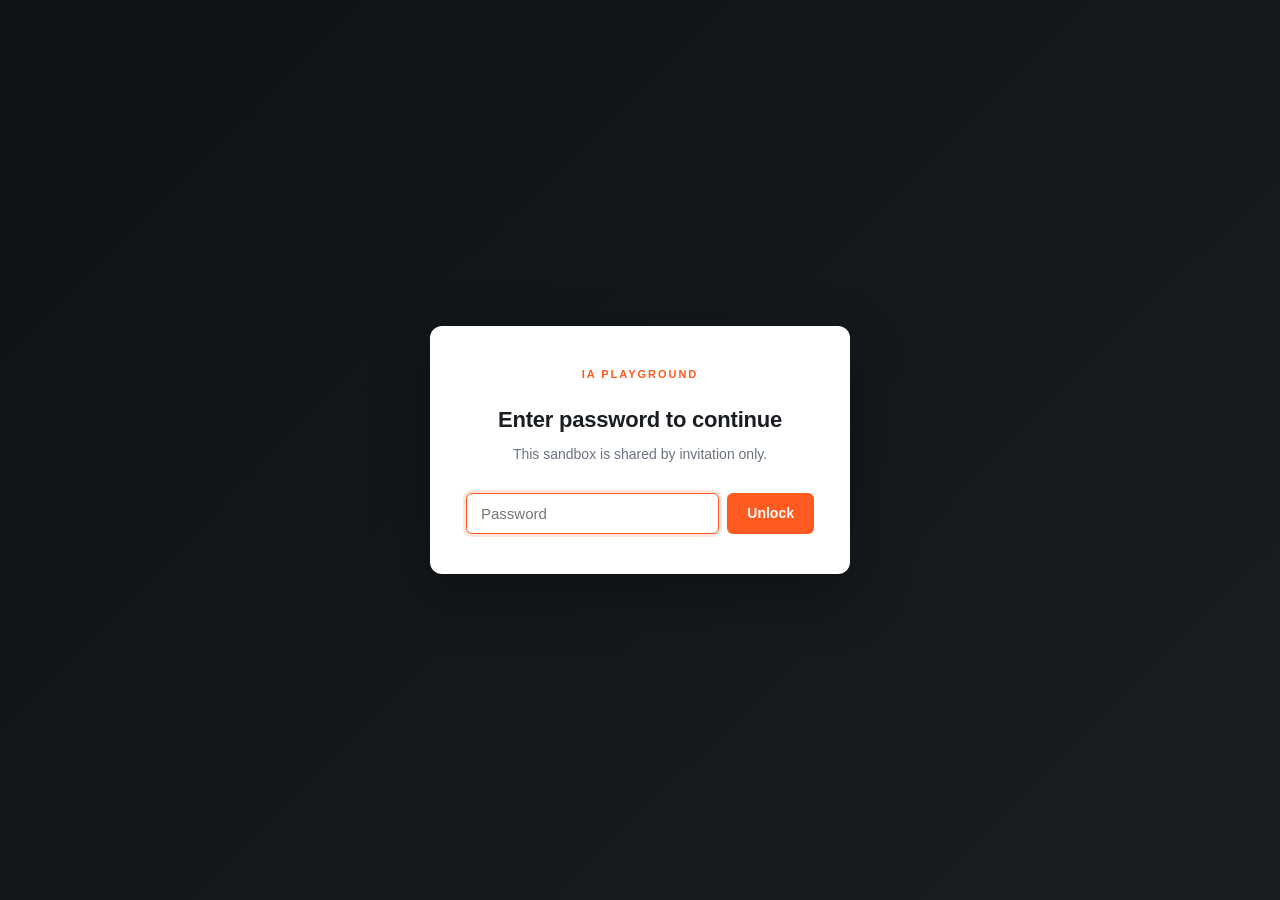
<file: index.html>
<!doctype html>
<html lang="en">
<head>
<meta charset="utf-8" />
<meta name="viewport" content="width=device-width, initial-scale=1" />
<title>B2B SaaS IA Playground</title>
<link rel="stylesheet" href="styles.css" />
</head>
<body>

<!-- ============= PASSWORD GATE ============= -->
<div id="gate" class="gate">
  <div class="gate__card">
    <div class="gate__brand">IA Playground</div>
    <h1 class="gate__title">Enter password to continue</h1>
    <p class="gate__sub">This sandbox is shared by invitation only.</p>
    <form id="gateForm" class="gate__form" autocomplete="off">
      <input type="password" id="gateInput" placeholder="Password" autofocus />
      <button type="submit">Unlock</button>
    </form>
    <div class="gate__error" id="gateError" hidden>Incorrect password.</div>
  </div>
</div>

<div id="app" hidden>

<!-- ============= WELCOME BANNER ============= -->
<aside class="welcome" id="welcomeBanner">
  <button class="welcome__close" id="welcomeClose" title="Dismiss">×</button>
  <div class="welcome__inner">
    <div class="welcome__eyebrow">Welcome — start here</div>
    <h2 class="welcome__title">A sandbox for our site nav &amp; footer</h2>
    <p class="welcome__lead">
      Play with the IA. Try adding pages, renaming items, marking things "coming soon," and switching between launch-day and full-vision views. Nothing you do here affects the real site.
    </p>
    <ol class="welcome__steps">
      <li><strong>Edit below, preview above.</strong> The site preview at the top updates as you type and click in the editor.</li>
      <li><strong>Mark what's not ready.</strong> Click the yellow <span class="welcome__pill">SOON</span> pill on any nav item, footer link, or CTA to flag it as not-launching-day-1.</li>
      <li><strong>Group with headings.</strong> Click the blue <span class="welcome__pill welcome__pill--blue">H</span> pill on any dropdown or footer item to convert it into a non-clickable section heading (e.g., <em>Use Cases</em> grouping above Claims, Servicing, Sales).</li>
      <li><strong>Add a featured block.</strong> Expand any top-level nav item ("Edit children") to find the <em>Featured block</em> card — turn it on to show a promo with eyebrow, headline, description, image, and CTA as the rightmost column of the mega menu. Requires <em>Dropdown style: Mega menu</em> under Layout &amp; Style.</li>
      <li><strong>Switch views.</strong> Use the <em>View</em> dropdown (top of editor) to flip between Launch only / Launch + Coming Soon (grayed) / Full Vision.</li>
      <li><strong>Try a preset.</strong> The <em>Preset</em> dropdown loads alternate IA structures — RT Preset (Standard and Mega Menu variants), plus Minimal, Enterprise, Product-led, and Developer-first — to compare against the current site.</li>
      <li><strong>Send your version back.</strong> If you land on a structure you like, click <em>Export JSON</em> at the top of the editor and email me the file.</li>
    </ol>
    <p class="welcome__foot">Best on desktop. Use <em>Reset to preset</em> any time to undo edits.</p>
  </div>
</aside>

<!-- ============= LIVE PREVIEW ============= -->
<section class="preview-wrap" id="previewWrap">
  <div class="preview-label">LIVE PREVIEW</div>

  <!-- HEADER -->
  <header class="site-header" id="siteHeader">
    <div class="site-header__inner">
      <a class="site-logo" href="#" id="brandLogo">Liberate</a>
      <nav class="site-nav" id="siteNav"></nav>
      <div class="site-cta" id="siteCta"></div>
    </div>
    <div class="mega-panel" id="megaPanel" hidden></div>
  </header>

  <!-- FAUX PAGE BODY -->
  <main class="faux-body">
    <div class="faux-hero">
      <div class="faux-eyebrow">B2B SaaS · sample page</div>
      <h1 class="faux-h1">Hero headline goes here.</h1>
      <p class="faux-sub">This is filler so you can see header and footer in real context. Edit the IA below.</p>
      <div class="faux-buttons">
        <button class="btn btn--primary">Primary CTA</button>
        <button class="btn btn--ghost">Secondary</button>
      </div>
    </div>
  </main>

  <!-- FOOTER -->
  <footer class="site-footer" id="siteFooter"></footer>
</section>


<!-- ============= EDITOR ============= -->
<section class="editor-wrap">
  <div class="editor-head">
    <h2>IA Playground <span class="editor-byline">by Path Forward Marketing</span></h2>
    <div class="editor-head__actions">
      <label class="inline-label">View
        <select id="viewMode" class="select">
          <option value="vision">Full vision (everything)</option>
          <option value="soon" selected>Launch + Coming Soon (grayed)</option>
          <option value="launch">Launch only (hide unlaunched)</option>
        </select>
      </label>
      <label class="inline-label">Preset
        <select id="presetSelect" class="select"></select>
      </label>
      <button class="btn btn--ghost" id="helpBtn" title="Show the welcome instructions again">? Help</button>
      <button class="btn btn--ghost" id="resetBtn" title="Discard edits and reload the selected preset">Reset to preset</button>
      <button class="btn btn--ghost" id="savePresetBtn" title="Save current IA as a named preset">Save as preset</button>
      <button class="btn btn--ghost" id="renamePresetBtn" title="Rename selected custom preset">Rename</button>
      <button class="btn btn--ghost btn--danger-soft" id="deletePresetBtn" title="Delete selected custom preset">Delete preset</button>
      <button class="btn btn--ghost" id="exportBtn">Export JSON</button>
      <button class="btn btn--ghost" id="importBtn">Import JSON</button>
      <input type="file" id="importFile" accept="application/json" hidden />
    </div>
  </div>

  <div class="tabs" id="tabs">
    <button class="tab is-active" data-tab="header">Header Nav</button>
    <button class="tab" data-tab="footer">Footer</button>
    <button class="tab" data-tab="layout">Layout & Style</button>
    <button class="tab" data-tab="brand">Brand</button>
  </div>

  <!-- HEADER TAB -->
  <div class="tab-panel is-active" data-panel="header">
    <p class="panel-help">Top-level items show in the header. Add child items to create dropdowns or a mega menu (controlled in <strong>Layout & Style</strong>).</p>
    <div id="navEditor" class="nav-editor"></div>
    <button class="btn btn--ghost btn--add" id="addNavItem">+ Add top-level item</button>

    <div class="panel-section">
      <h3>Header CTAs</h3>
      <div id="ctaEditor" class="cta-editor"></div>
      <button class="btn btn--ghost btn--add" id="addCta">+ Add CTA</button>
    </div>
  </div>

  <!-- FOOTER TAB -->
  <div class="tab-panel" data-panel="footer">
    <p class="panel-help">Footer columns appear left-to-right. Below them: social, contact, legal, copyright.</p>
    <div id="footerColsEditor" class="footer-cols-editor"></div>
    <button class="btn btn--ghost btn--add" id="addFooterCol">+ Add footer column</button>

    <div class="panel-section grid-2">
      <div>
        <h3>Social Links</h3>
        <div id="socialEditor" class="link-list"></div>
        <button class="btn btn--ghost btn--add" id="addSocial">+ Add social link</button>
      </div>
      <div>
        <h3>Legal Links</h3>
        <div id="legalEditor" class="link-list"></div>
        <button class="btn btn--ghost btn--add" id="addLegal">+ Add legal link</button>
      </div>
    </div>

    <div class="panel-section grid-2">
      <div>
        <h3>Contact</h3>
        <label class="field">
          <span>Phone</span>
          <input type="text" id="contactPhone" />
        </label>
        <label class="field">
          <span>Email</span>
          <input type="text" id="contactEmail" />
        </label>
        <label class="field">
          <span>Address</span>
          <input type="text" id="contactAddress" />
        </label>
      </div>
      <div>
        <h3>Newsletter signup</h3>
        <label class="field">
          <input type="checkbox" id="newsletterOn" />
          <span>Show newsletter signup in footer</span>
        </label>
        <label class="field">
          <span>Heading</span>
          <input type="text" id="newsletterHeading" />
        </label>
        <label class="field">
          <span>Placeholder</span>
          <input type="text" id="newsletterPlaceholder" />
        </label>
        <h3 style="margin-top:24px">Copyright</h3>
        <label class="field">
          <span>Text</span>
          <input type="text" id="copyrightText" />
        </label>
      </div>
    </div>
  </div>

  <!-- LAYOUT TAB -->
  <div class="tab-panel" data-panel="layout">
    <div class="panel-section grid-2">
      <div>
        <h3>Header</h3>
        <label class="field">
          <span>Dropdown style</span>
          <select id="dropdownStyle" class="select">
            <option value="simple">Simple dropdown (one column)</option>
            <option value="mega">Mega menu (multi-column hover panel)</option>
            <option value="none">No dropdowns (flatten to top level)</option>
          </select>
        </label>
        <label class="field">
          <span>Header alignment</span>
          <select id="navAlign" class="select">
            <option value="center">Logo left · nav center · CTA right</option>
            <option value="left">Logo + nav left · CTA right</option>
          </select>
        </label>
        <label class="field">
          <input type="checkbox" id="stickyHeader" />
          <span>Sticky header</span>
        </label>
        <label class="field">
          <input type="checkbox" id="headerBorder" />
          <span>Header bottom border</span>
        </label>
      </div>
      <div>
        <h3>Footer</h3>
        <label class="field">
          <span>Column width</span>
          <select id="footerColWidth" class="select">
            <option value="auto">Auto (equal columns)</option>
            <option value="logo-wide">Logo column wide, link cols narrow</option>
          </select>
        </label>
        <label class="field">
          <input type="checkbox" id="footerShowLogo" />
          <span>Show logo + tagline in footer</span>
        </label>
        <label class="field">
          <span>Footer tagline</span>
          <input type="text" id="footerTagline" />
        </label>
      </div>
    </div>
  </div>

  <!-- BRAND TAB -->
  <div class="tab-panel" data-panel="brand">
    <div class="panel-section grid-2">
      <div>
        <h3>Brand</h3>
        <label class="field">
          <span>Brand name (logo text)</span>
          <input type="text" id="brandName" />
        </label>
        <label class="field">
          <span>Primary color</span>
          <input type="color" id="colorPrimary" />
        </label>
        <label class="field">
          <span>Header background</span>
          <input type="color" id="colorHeaderBg" />
        </label>
        <label class="field">
          <span>Header text</span>
          <input type="color" id="colorHeaderText" />
        </label>
      </div>
      <div>
        <h3>Footer colors</h3>
        <label class="field">
          <span>Footer background</span>
          <input type="color" id="colorFooterBg" />
        </label>
        <label class="field">
          <span>Footer text</span>
          <input type="color" id="colorFooterText" />
        </label>
        <label class="field">
          <span>Footer link</span>
          <input type="color" id="colorFooterLink" />
        </label>
      </div>
    </div>
  </div>

</section>

</div><!-- /#app -->

<script src="password.js"></script>
<script>
(async function gateInit() {
  const KEY = "iaPlayground.unlocked.v1";
  const gate = document.getElementById("gate");
  const app = document.getElementById("app");
  const form = document.getElementById("gateForm");
  const input = document.getElementById("gateInput");
  const errEl = document.getElementById("gateError");

  function reveal() {
    gate.style.display = "none";
    app.hidden = false;
    // Lazy-load the app's main script only after unlock
    if (!document.getElementById("appScript")) {
      const s = document.createElement("script");
      s.id = "appScript";
      s.src = "app.js";
      document.body.appendChild(s);
    }
  }

  async function sha256(str) {
    const buf = new TextEncoder().encode(str);
    const hash = await crypto.subtle.digest("SHA-256", buf);
    return Array.from(new Uint8Array(hash)).map(b => b.toString(16).padStart(2, "0")).join("");
  }

  // Already unlocked this session?
  if (sessionStorage.getItem(KEY) === "1") { reveal(); return; }

  form.addEventListener("submit", async (e) => {
    e.preventDefault();
    errEl.hidden = true;
    const h = await sha256(input.value);
    if (h === PASSWORD_HASH) {
      sessionStorage.setItem(KEY, "1");
      reveal();
    } else {
      errEl.hidden = false;
      input.select();
    }
  });
})();
</script>
</body>
</html>
</file>
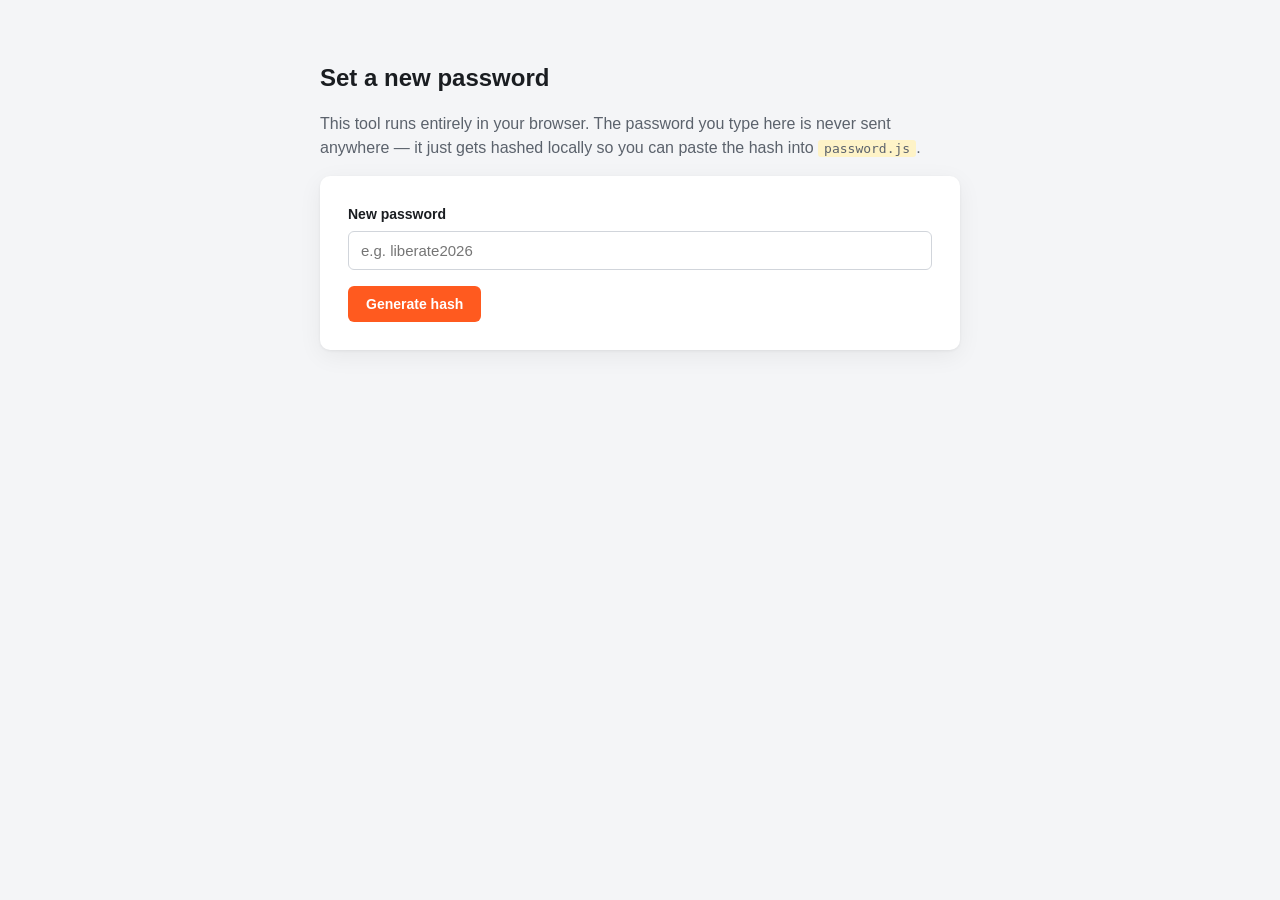
<file: set-password.html>
<!doctype html>
<html lang="en">
<head>
<meta charset="utf-8" />
<meta name="viewport" content="width=device-width, initial-scale=1" />
<title>Set Password — IA Playground</title>
<style>
  body {
    font-family: -apple-system, BlinkMacSystemFont, "Segoe UI", Inter, Roboto, sans-serif;
    background: #f4f5f7;
    color: #1a1d21;
    max-width: 640px;
    margin: 60px auto;
    padding: 0 24px;
    line-height: 1.5;
  }
  h1 { margin-top: 0; font-size: 24px; }
  .card {
    background: #fff;
    border-radius: 10px;
    padding: 28px;
    box-shadow: 0 1px 3px rgba(0,0,0,0.06), 0 6px 24px rgba(0,0,0,0.06);
  }
  label { display: block; font-weight: 600; margin-bottom: 6px; font-size: 14px; }
  input[type=text] {
    width: 100%;
    padding: 10px 12px;
    border: 1px solid #d1d5db;
    border-radius: 6px;
    font-size: 15px;
    font-family: inherit;
    margin-bottom: 16px;
    box-sizing: border-box;
  }
  button {
    background: #ff5a1f;
    color: #fff;
    border: none;
    padding: 10px 18px;
    border-radius: 6px;
    font-weight: 600;
    font-size: 14px;
    cursor: pointer;
  }
  button:hover { opacity: 0.9; }
  button.copy { background: #4b5563; margin-left: 8px; }
  .result {
    margin-top: 24px;
    padding: 16px;
    background: #f9fafb;
    border: 1px solid #e6e7ea;
    border-radius: 6px;
    display: none;
  }
  .result.is-shown { display: block; }
  .hash {
    font-family: ui-monospace, "SF Mono", Consolas, Monaco, monospace;
    font-size: 13px;
    word-break: break-all;
    background: #fff;
    padding: 10px;
    border: 1px solid #d1d5db;
    border-radius: 4px;
    margin: 10px 0;
  }
  .steps {
    color: #4b5563;
    font-size: 14px;
    margin-top: 14px;
  }
  .steps ol { padding-left: 22px; margin: 8px 0; }
  .steps li { margin-bottom: 4px; }
  code {
    background: #fef3c7;
    padding: 1px 6px;
    border-radius: 3px;
    font-size: 13px;
  }
  .toast {
    position: fixed;
    bottom: 24px;
    left: 50%;
    transform: translateX(-50%);
    background: #1a1d21;
    color: #fff;
    padding: 10px 18px;
    border-radius: 6px;
    font-size: 14px;
    opacity: 0;
    transition: opacity 0.2s;
    pointer-events: none;
  }
  .toast.is-shown { opacity: 1; }
</style>
</head>
<body>

<h1>Set a new password</h1>
<p style="color:#5b626c">This tool runs entirely in your browser. The password you type here is never sent anywhere — it just gets hashed locally so you can paste the hash into <code>password.js</code>.</p>

<div class="card">
  <label for="pw">New password</label>
  <input type="text" id="pw" placeholder="e.g. liberate2026" autocomplete="off" />
  <button id="genBtn">Generate hash</button>

  <div class="result" id="result">
    <strong>Hash for this password:</strong>
    <div class="hash" id="hashOut"></div>
    <button class="copy" id="copyBtn">Copy hash</button>

    <div class="steps">
      <strong>Next steps:</strong>
      <ol>
        <li>Open <code>password.js</code> in any text editor</li>
        <li>Replace the value of <code>PASSWORD_HASH</code> with the hash above (keep the quotes)</li>
        <li>Save the file and re-upload it to GitHub</li>
        <li>Tell your client the new password</li>
      </ol>
    </div>
  </div>
</div>

<div class="toast" id="toast">Copied!</div>

<script>
async function sha256(str) {
  const buf = new TextEncoder().encode(str);
  const hash = await crypto.subtle.digest("SHA-256", buf);
  return Array.from(new Uint8Array(hash)).map(b => b.toString(16).padStart(2, "0")).join("");
}

document.getElementById("genBtn").addEventListener("click", async () => {
  const pw = document.getElementById("pw").value;
  if (!pw) { alert("Type a password first."); return; }
  const hash = await sha256(pw);
  document.getElementById("hashOut").textContent = hash;
  document.getElementById("result").classList.add("is-shown");
});

document.getElementById("pw").addEventListener("keydown", (e) => {
  if (e.key === "Enter") document.getElementById("genBtn").click();
});

document.getElementById("copyBtn").addEventListener("click", async () => {
  const hash = document.getElementById("hashOut").textContent;
  await navigator.clipboard.writeText(hash);
  const t = document.getElementById("toast");
  t.classList.add("is-shown");
  setTimeout(() => t.classList.remove("is-shown"), 1500);
});
</script>

</body>
</html>
</file>
<file: styles.css>
/* ============ RESET / BASE ============ */
*, *::before, *::after { box-sizing: border-box; }
html, body { margin: 0; padding: 0; }
body {
  font-family: -apple-system, BlinkMacSystemFont, "Segoe UI", Inter, Roboto, sans-serif;
  color: #1a1d21;
  background: #f4f5f7;
  font-size: 15px;
  line-height: 1.5;
}
button { font-family: inherit; cursor: pointer; }
input, select { font-family: inherit; font-size: 14px; }

:root {
  --c-primary: #ff5a1f;
  --c-header-bg: #ffffff;
  --c-header-text: #0e1116;
  --c-footer-bg: #0e1116;
  --c-footer-text: #c9ccd2;
  --c-footer-link: #ffffff;
}

/* ============ PREVIEW ============ */
.preview-wrap {
  position: relative;
  background: #fff;
  margin: 16px;
  border-radius: 10px;
  overflow: hidden;
  box-shadow: 0 1px 3px rgba(0,0,0,0.06), 0 6px 24px rgba(0,0,0,0.06);
}
.preview-label {
  position: absolute;
  top: 10px;
  right: 12px;
  font-size: 10px;
  letter-spacing: 0.12em;
  font-weight: 700;
  color: #9aa0a8;
  z-index: 10;
}

/* ============ SITE HEADER (rendered) ============ */
.site-header {
  background: var(--c-header-bg);
  color: var(--c-header-text);
  position: relative;
}
.site-header.has-border { border-bottom: 1px solid #e6e7ea; }
.site-header__inner {
  display: flex;
  align-items: center;
  gap: 32px;
  padding: 18px 36px;
  max-width: 1280px;
  margin: 0 auto;
}
.site-header.align-left .site-nav { margin-right: auto; }
.site-header.align-center .site-nav {
  position: absolute;
  left: 50%;
  transform: translateX(-50%);
}
.site-header.align-center .site-cta { margin-left: auto; }

.site-logo {
  font-weight: 700;
  font-size: 20px;
  color: inherit;
  text-decoration: none;
  letter-spacing: -0.01em;
}
.site-nav {
  display: flex;
  gap: 4px;
  align-items: center;
}
.nav-item {
  position: relative;
}
.nav-item__label {
  display: inline-flex;
  align-items: center;
  gap: 6px;
  padding: 8px 14px;
  border-radius: 6px;
  color: inherit;
  text-decoration: none;
  font-size: 14px;
  font-weight: 500;
  cursor: pointer;
  user-select: none;
}
.nav-item__label:hover { background: rgba(0,0,0,0.05); }
.nav-item__caret {
  width: 8px; height: 8px;
  border-right: 1.5px solid currentColor;
  border-bottom: 1.5px solid currentColor;
  transform: rotate(45deg) translate(-2px, -2px);
  opacity: 0.6;
}

/* Simple dropdown */
.nav-dropdown {
  position: absolute;
  top: calc(100% + 6px);
  left: 0;
  min-width: 220px;
  background: #fff;
  border-radius: 8px;
  box-shadow: 0 4px 24px rgba(0,0,0,0.12), 0 0 0 1px rgba(0,0,0,0.04);
  padding: 8px;
  display: none;
  z-index: 20;
}
.nav-item:hover .nav-dropdown { display: block; }
.nav-dropdown a {
  display: block;
  padding: 9px 12px;
  border-radius: 6px;
  color: #1a1d21;
  text-decoration: none;
  font-size: 14px;
}
.nav-dropdown a:hover { background: #f3f4f6; }

/* Mega menu */
.mega-panel {
  position: absolute;
  top: 100%;
  left: 0;
  right: 0;
  background: #fff;
  box-shadow: 0 8px 24px rgba(0,0,0,0.08);
  padding: 28px 36px;
  display: none;
  z-index: 20;
  border-top: 1px solid #e6e7ea;
}
.mega-panel.is-open { display: block; }
.mega-grid {
  max-width: 1280px;
  margin: 0 auto;
  display: grid;
  grid-template-columns: repeat(4, 1fr);
  gap: 28px;
}
.mega-col h4 {
  font-size: 11px;
  letter-spacing: 0.08em;
  text-transform: uppercase;
  color: #6b7280;
  margin: 0 0 10px;
}
.mega-col a {
  display: block;
  padding: 6px 0;
  color: #1a1d21;
  text-decoration: none;
  font-size: 14px;
}
.mega-col a:hover { color: var(--c-primary); }

.site-cta { display: flex; align-items: center; gap: 10px; }

/* ============ FAUX BODY ============ */
.faux-body { padding: 64px 36px; max-width: 1280px; margin: 0 auto; }
.faux-hero { max-width: 720px; }
.faux-eyebrow {
  font-size: 12px;
  font-weight: 600;
  letter-spacing: 0.1em;
  text-transform: uppercase;
  color: var(--c-primary);
  margin-bottom: 12px;
}
.faux-h1 { font-size: 44px; line-height: 1.1; margin: 0 0 16px; letter-spacing: -0.02em; }
.faux-sub { font-size: 17px; color: #5b626c; margin: 0 0 28px; }
.faux-buttons { display: flex; gap: 12px; }
.faux-block {
  margin-top: 48px;
  height: 220px;
  background: linear-gradient(180deg, #f3f4f6, #eceef2);
  border-radius: 12px;
}

/* ============ SITE FOOTER (rendered) ============ */
.site-footer {
  background: var(--c-footer-bg);
  color: var(--c-footer-text);
  padding: 56px 36px 28px;
}
.site-footer__inner {
  max-width: 1280px;
  margin: 0 auto;
}
.footer-cols {
  display: grid;
  gap: 32px;
  margin-bottom: 40px;
}
.footer-cols.col-auto { grid-template-columns: repeat(var(--col-count, 4), 1fr); }
.footer-cols.col-logo-wide {
  grid-template-columns: 1.6fr repeat(var(--col-count, 3), 1fr);
}
.footer-col h4 {
  font-size: 12px;
  letter-spacing: 0.08em;
  text-transform: uppercase;
  color: var(--c-footer-link);
  margin: 0 0 14px;
  font-weight: 600;
  opacity: 0.85;
}
.footer-col a {
  display: block;
  color: var(--c-footer-text);
  text-decoration: none;
  font-size: 14px;
  padding: 5px 0;
}
.footer-col a:hover { color: var(--c-footer-link); }
.footer-brand-col .brand-name {
  color: var(--c-footer-link);
  font-size: 20px;
  font-weight: 700;
  display: block;
  margin-bottom: 10px;
}
.footer-brand-col .tagline {
  font-size: 14px;
  opacity: 0.8;
  max-width: 280px;
}
.newsletter {
  margin-top: 18px;
}
.newsletter h5 {
  color: var(--c-footer-link);
  font-size: 13px;
  margin: 0 0 8px;
  font-weight: 600;
}
.newsletter-form { display: flex; gap: 0; max-width: 320px; }
.newsletter-form input {
  flex: 1;
  padding: 9px 12px;
  border: 1px solid rgba(255,255,255,0.2);
  background: rgba(255,255,255,0.06);
  color: var(--c-footer-link);
  border-radius: 6px 0 0 6px;
  outline: none;
}
.newsletter-form button {
  background: var(--c-primary);
  border: none;
  color: #fff;
  padding: 9px 14px;
  border-radius: 0 6px 6px 0;
  font-weight: 600;
}

.footer-bottom {
  border-top: 1px solid rgba(255,255,255,0.1);
  padding-top: 22px;
  display: flex;
  align-items: center;
  flex-wrap: wrap;
  gap: 18px;
  font-size: 13px;
}
.footer-bottom .copyright { opacity: 0.7; }
.footer-bottom .social {
  display: flex;
  gap: 14px;
  margin-left: auto;
}
.footer-bottom .social a {
  color: var(--c-footer-text);
  text-decoration: none;
  font-size: 13px;
}
.footer-bottom .legal {
  display: flex;
  gap: 18px;
}
.footer-bottom .legal a {
  color: var(--c-footer-text);
  text-decoration: none;
  font-size: 13px;
  opacity: 0.8;
}
.footer-contact {
  font-size: 13px;
  opacity: 0.7;
  margin-right: 18px;
}

/* ============ BUTTONS ============ */
.btn {
  border: none;
  padding: 9px 16px;
  border-radius: 6px;
  font-weight: 600;
  font-size: 14px;
  display: inline-flex;
  align-items: center;
  gap: 6px;
  transition: opacity 0.15s, background 0.15s;
}
.btn--primary {
  background: var(--c-primary);
  color: #fff;
}
.btn--primary:hover { opacity: 0.9; }
.btn--ghost {
  background: transparent;
  color: inherit;
  border: 1px solid rgba(0,0,0,0.15);
}
.btn--ghost:hover { background: rgba(0,0,0,0.04); }
.btn--text {
  background: transparent;
  color: inherit;
  padding: 8px 12px;
}
.btn--text:hover { background: rgba(0,0,0,0.05); }
.btn--add {
  margin-top: 12px;
  font-weight: 500;
  color: #4b5563;
}
.btn--xs {
  padding: 4px 8px;
  font-size: 12px;
  font-weight: 500;
}
.btn--danger {
  color: #b91c1c;
  background: transparent;
  border: 1px solid transparent;
}
.btn--danger:hover { background: #fef2f2; border-color: #fecaca; }

/* ============ EDITOR ============ */
.editor-wrap {
  margin: 16px;
  background: #fff;
  border-radius: 10px;
  box-shadow: 0 1px 3px rgba(0,0,0,0.06);
  overflow: hidden;
}
.editor-head {
  display: flex;
  align-items: center;
  justify-content: space-between;
  padding: 18px 24px;
  border-bottom: 1px solid #eceef2;
  flex-wrap: wrap;
  gap: 12px;
}
.editor-head h2 { margin: 0; font-size: 18px; }
.editor-byline {
  font-size: 12px;
  font-weight: 500;
  color: #6b7280;
  margin-left: 8px;
  letter-spacing: 0.01em;
}
.editor-head__actions { display: flex; gap: 8px; align-items: center; }

.tabs {
  display: flex;
  gap: 2px;
  padding: 0 24px;
  border-bottom: 1px solid #eceef2;
  background: #fafbfc;
}
.tab {
  background: transparent;
  border: none;
  padding: 14px 18px;
  font-size: 14px;
  font-weight: 500;
  color: #6b7280;
  border-bottom: 2px solid transparent;
  margin-bottom: -1px;
}
.tab:hover { color: #1a1d21; }
.tab.is-active {
  color: #1a1d21;
  border-bottom-color: var(--c-primary);
}
.tab-panel { display: none; padding: 24px; }
.tab-panel.is-active { display: block; }
.panel-help { color: #6b7280; font-size: 13px; margin: 0 0 18px; }
.panel-section { margin-top: 28px; padding-top: 24px; border-top: 1px solid #eceef2; }
.panel-section h3 { margin: 0 0 12px; font-size: 14px; font-weight: 600; }
.grid-2 { display: grid; grid-template-columns: 1fr 1fr; gap: 32px; }

/* Fields */
.field {
  display: block;
  margin-bottom: 12px;
  font-size: 13px;
}
.field span { display: block; color: #4b5563; margin-bottom: 4px; font-weight: 500; }
.field input[type="text"],
.field input[type="email"],
.field .select,
.select {
  width: 100%;
  padding: 8px 10px;
  border: 1px solid #d1d5db;
  border-radius: 6px;
  background: #fff;
  outline: none;
}
.select { width: auto; padding-right: 28px; }
.field input[type="text"]:focus,
.field .select:focus,
.select:focus {
  border-color: var(--c-primary);
  box-shadow: 0 0 0 3px rgba(255,90,31,0.15);
}
.field input[type="checkbox"] { margin-right: 8px; transform: translateY(2px); }
.field input[type="checkbox"] + span { display: inline; margin: 0; }
.field input[type="color"] {
  width: 60px; height: 32px; border: 1px solid #d1d5db; border-radius: 6px;
  padding: 2px; background: #fff;
}

/* Nav editor */
.nav-editor { display: flex; flex-direction: column; gap: 10px; }
.nav-row {
  border: 1px solid #e6e7ea;
  border-radius: 8px;
  background: #fafbfc;
  padding: 12px;
}
.nav-row__head {
  display: flex;
  gap: 8px;
  align-items: center;
}
.drag-handle {
  cursor: grab;
  color: #9aa0a8;
  font-size: 18px;
  user-select: none;
  padding: 0 4px;
}
.nav-row__head input {
  flex: 1;
  padding: 7px 10px;
  border: 1px solid #d1d5db;
  border-radius: 6px;
  background: #fff;
}
.nav-row__head .href {
  width: 180px;
}
.nav-row__children {
  margin-top: 10px;
  padding-left: 26px;
  display: none;
}
.nav-row.is-expanded .nav-row__children { display: block; }
.child-row {
  display: flex;
  gap: 6px;
  align-items: center;
  margin-bottom: 6px;
}
.child-row input {
  flex: 1;
  padding: 6px 10px;
  border: 1px solid #d1d5db;
  border-radius: 6px;
  background: #fff;
  font-size: 13px;
}
.child-row input.href { flex: 0 0 160px; }
.toggle-children {
  background: transparent;
  border: 1px solid #d1d5db;
  color: #4b5563;
  padding: 6px 10px;
  border-radius: 6px;
  font-size: 12px;
  font-weight: 500;
}
.toggle-children:hover { background: #fff; }
.children-count {
  font-size: 11px;
  color: #6b7280;
  background: #e6e7ea;
  border-radius: 10px;
  padding: 2px 8px;
  margin-left: 4px;
}

/* CTA editor */
.cta-editor { display: flex; flex-direction: column; gap: 8px; }
.cta-row {
  display: flex;
  gap: 8px;
  align-items: center;
  background: #fafbfc;
  padding: 10px;
  border: 1px solid #e6e7ea;
  border-radius: 8px;
}
.cta-row input { padding: 7px 10px; border: 1px solid #d1d5db; border-radius: 6px; background: #fff; }
.cta-row input.label { flex: 1; }
.cta-row input.href { flex: 0 0 160px; }
.cta-row select { padding: 7px 10px; border: 1px solid #d1d5db; border-radius: 6px; background: #fff; }

/* Footer cols editor */
.footer-cols-editor { display: flex; flex-direction: column; gap: 12px; }
.fcol-row {
  border: 1px solid #e6e7ea;
  border-radius: 8px;
  background: #fafbfc;
  padding: 12px;
}
.fcol-row__head {
  display: flex; gap: 8px; align-items: center;
  margin-bottom: 10px;
}
.fcol-row__head input {
  flex: 1;
  padding: 7px 10px;
  border: 1px solid #d1d5db;
  border-radius: 6px;
  background: #fff;
  font-weight: 600;
}
.fcol-row__links { padding-left: 26px; display: flex; flex-direction: column; gap: 6px; }

/* link list (social / legal) */
.link-list { display: flex; flex-direction: column; gap: 6px; margin-bottom: 6px; }

/* ===== Heading items (rendered preview) ===== */
.nav-dropdown .heading-item,
.mega-col .heading-item {
  display: block;
  font-size: 10px;
  font-weight: 700;
  letter-spacing: 0.1em;
  text-transform: uppercase;
  color: #9aa0a8;
  padding: 14px 12px 4px;
  cursor: default;
  pointer-events: none;
}
.nav-dropdown .heading-item:first-child,
.mega-col .heading-item:first-child { padding-top: 4px; }
.footer-col .heading-item {
  display: block;
  pointer-events: none;
  text-transform: uppercase;
  font-size: 10px;
  letter-spacing: 0.1em;
  color: rgba(255,255,255,0.45);
  margin: 16px 0 4px;
  font-weight: 600;
}
.footer-col .heading-item:first-child { margin-top: 0; }

/* ===== Featured block (mega menu rightmost col) ===== */
.mega-featured-col {
  align-self: start;
}
.mega-featured {
  background: #f9fafb;
  border-radius: 10px;
  padding: 16px;
  border: 1px solid #e6e7ea;
  display: flex;
  flex-direction: column;
  gap: 8px;
  text-decoration: none;
  color: inherit;
}
.mega-featured:hover { border-color: var(--c-primary); }
.mega-featured__img {
  width: 100%;
  height: 110px;
  border-radius: 6px;
  background: linear-gradient(135deg, #fef3c7 0%, rgba(255,90,31,0.25) 100%);
  background-size: cover;
  background-position: center;
}
.mega-featured__eyebrow {
  font-size: 10px;
  font-weight: 700;
  letter-spacing: 0.1em;
  text-transform: uppercase;
  color: var(--c-primary);
  margin-top: 4px;
}
.mega-featured__headline {
  font-size: 15px;
  font-weight: 600;
  color: #1a1d21;
  line-height: 1.3;
}
.mega-featured__desc {
  font-size: 13px;
  color: #5b626c;
  line-height: 1.4;
}
.mega-featured__cta {
  font-size: 13px;
  color: var(--c-primary);
  font-weight: 600;
  margin-top: 4px;
}

/* ===== Coming-soon (rendered preview) ===== */
.is-soon { opacity: 0.42; position: relative; }
.is-soon::after {
  content: "SOON";
  position: absolute;
  top: -4px;
  right: -6px;
  font-size: 8px;
  font-weight: 700;
  letter-spacing: 0.06em;
  color: #b45309;
  background: #fef3c7;
  padding: 1px 5px;
  border-radius: 6px;
  line-height: 1.3;
  pointer-events: none;
}
.footer-col.is-soon::after,
.mega-col.is-soon::after { top: -10px; right: 0; }
.footer-col a.is-soon,
.nav-dropdown a.is-soon,
.mega-col a.is-soon {
  opacity: 0.45;
}
.footer-col a.is-soon::after,
.nav-dropdown a.is-soon::after,
.mega-col a.is-soon::after {
  position: static;
  display: inline-block;
  margin-left: 8px;
  top: auto; right: auto;
  transform: none;
}

/* ===== Editor: inline header label + soon toggle ===== */
.inline-label {
  display: inline-flex;
  align-items: center;
  gap: 6px;
  font-size: 12px;
  color: #6b7280;
  font-weight: 500;
}
.inline-label .select { font-size: 13px; }

.btn--soon {
  background: #fff;
  border: 1px solid #d1d5db;
  color: #6b7280;
  font-size: 10px;
  font-weight: 700;
  letter-spacing: 0.06em;
  padding: 4px 8px;
  border-radius: 12px;
}
.btn--soon:hover { background: #fef3c7; border-color: #fcd34d; color: #b45309; }
.btn--soon.is-on {
  background: #fef3c7;
  border-color: #fcd34d;
  color: #b45309;
}

.btn--heading {
  background: #fff;
  border: 1px solid #d1d5db;
  color: #6b7280;
  font-size: 10px;
  font-weight: 700;
  letter-spacing: 0.06em;
  padding: 4px 8px;
  border-radius: 12px;
}
.btn--heading:hover { background: #eff6ff; border-color: #93c5fd; color: #1d4ed8; }
.btn--heading.is-on {
  background: #eff6ff;
  border-color: #93c5fd;
  color: #1d4ed8;
}

.child-row.row-heading input.label {
  font-weight: 700;
  text-transform: uppercase;
  font-size: 12px;
  letter-spacing: 0.06em;
  color: #4b5563;
}
.child-row.row-heading input.href { opacity: 0.4; }

/* ===== Featured block editor ===== */
.featured-editor {
  margin-top: 10px;
  margin-left: 26px;
  padding: 12px;
  background: #fff;
  border: 1px dashed #d1d5db;
  border-radius: 8px;
}
.featured-editor__head {
  display: flex;
  align-items: center;
  gap: 10px;
  margin-bottom: 4px;
}
.featured-editor__head label {
  display: flex;
  align-items: center;
  gap: 6px;
  font-size: 13px;
  font-weight: 600;
  color: #1a1d21;
  cursor: pointer;
}
.featured-editor__hint {
  font-size: 11px;
  color: #9aa0a8;
  margin-left: auto;
}
.featured-editor__fields {
  display: grid;
  grid-template-columns: 1fr 1fr;
  gap: 10px;
  margin-top: 10px;
}
.featured-editor__fields .full { grid-column: 1 / -1; }
.featured-editor__fields label {
  display: block;
  font-size: 12px;
  color: #4b5563;
  font-weight: 500;
}
.featured-editor__fields input {
  width: 100%;
  padding: 6px 10px;
  border: 1px solid #d1d5db;
  border-radius: 6px;
  font-size: 13px;
  margin-top: 3px;
  box-sizing: border-box;
}

.btn--danger-soft { color: #b91c1c; }
.btn--danger-soft:hover { background: #fef2f2; border-color: #fecaca; }

/* rows that are marked soon get a subtle stripe */
.nav-row.row-soon,
.fcol-row.row-soon { background: repeating-linear-gradient(45deg, #fafbfc, #fafbfc 8px, #fef9e7 8px, #fef9e7 16px); }
.child-row.row-soon input { background: #fffbeb; }

/* preset dropdown groups */
optgroup { font-style: normal; font-weight: 600; }

/* ============ WELCOME BANNER ============ */
.welcome {
  position: relative;
  margin: 16px 16px 0;
  background: linear-gradient(135deg, #fff7ed 0%, #fef3c7 100%);
  border: 1px solid #fcd34d;
  border-left: 4px solid #ff5a1f;
  border-radius: 10px;
  padding: 24px 28px 22px;
  box-shadow: 0 1px 3px rgba(0,0,0,0.04);
}
.welcome[hidden] { display: none; }
.welcome__close {
  position: absolute;
  top: 10px;
  right: 12px;
  background: transparent;
  border: none;
  font-size: 22px;
  line-height: 1;
  color: #92400e;
  cursor: pointer;
  padding: 4px 8px;
  border-radius: 4px;
}
.welcome__close:hover { background: rgba(146,64,14,0.1); }
.welcome__inner { max-width: 880px; }
.welcome__eyebrow {
  font-size: 11px;
  letter-spacing: 0.12em;
  text-transform: uppercase;
  font-weight: 700;
  color: #b45309;
  margin-bottom: 6px;
}
.welcome__title {
  margin: 0 0 8px;
  font-size: 20px;
  letter-spacing: -0.01em;
  color: #1a1d21;
}
.welcome__lead {
  margin: 0 0 14px;
  color: #4b5563;
  font-size: 14px;
  max-width: 720px;
}
.welcome__steps {
  margin: 0 0 12px;
  padding-left: 22px;
  color: #1a1d21;
  font-size: 14px;
}
.welcome__steps li { margin-bottom: 6px; line-height: 1.5; }
.welcome__steps em { color: #b45309; font-style: normal; font-weight: 600; }
.welcome__pill {
  display: inline-block;
  font-size: 9px;
  font-weight: 700;
  letter-spacing: 0.06em;
  color: #b45309;
  background: #fff;
  border: 1px solid #fcd34d;
  padding: 1px 6px;
  border-radius: 10px;
  vertical-align: 1px;
}
.welcome__pill--blue {
  color: #1d4ed8;
  border-color: #93c5fd;
  background: #eff6ff;
}
.welcome__foot {
  margin: 8px 0 0;
  color: #6b7280;
  font-size: 12px;
}
.welcome__foot em { color: #1a1d21; font-style: normal; font-weight: 500; }

/* ============ PASSWORD GATE ============ */
.gate {
  position: fixed;
  inset: 0;
  background: linear-gradient(135deg, #0e1116 0%, #1a1d21 100%);
  display: flex;
  align-items: center;
  justify-content: center;
  z-index: 1000;
  padding: 20px;
}
.gate__card {
  background: #fff;
  border-radius: 12px;
  padding: 40px 36px;
  max-width: 420px;
  width: 100%;
  box-shadow: 0 20px 60px rgba(0,0,0,0.3);
  text-align: center;
}
.gate__brand {
  font-size: 11px;
  letter-spacing: 0.18em;
  font-weight: 700;
  text-transform: uppercase;
  color: #ff5a1f;
  margin-bottom: 20px;
}
.gate__title {
  font-size: 22px;
  margin: 0 0 8px;
  letter-spacing: -0.01em;
}
.gate__sub {
  color: #6b7280;
  font-size: 14px;
  margin: 0 0 28px;
}
.gate__form {
  display: flex;
  gap: 8px;
}
.gate__form input {
  flex: 1;
  padding: 11px 14px;
  border: 1px solid #d1d5db;
  border-radius: 6px;
  font-size: 15px;
  outline: none;
  font-family: inherit;
}
.gate__form input:focus {
  border-color: #ff5a1f;
  box-shadow: 0 0 0 3px rgba(255,90,31,0.15);
}
.gate__form button {
  background: #ff5a1f;
  color: #fff;
  border: none;
  padding: 11px 20px;
  border-radius: 6px;
  font-weight: 600;
  font-size: 14px;
  cursor: pointer;
}
.gate__form button:hover { opacity: 0.9; }
.gate__error {
  color: #b91c1c;
  font-size: 13px;
  margin-top: 14px;
  background: #fef2f2;
  padding: 8px 12px;
  border-radius: 6px;
}
</file>
